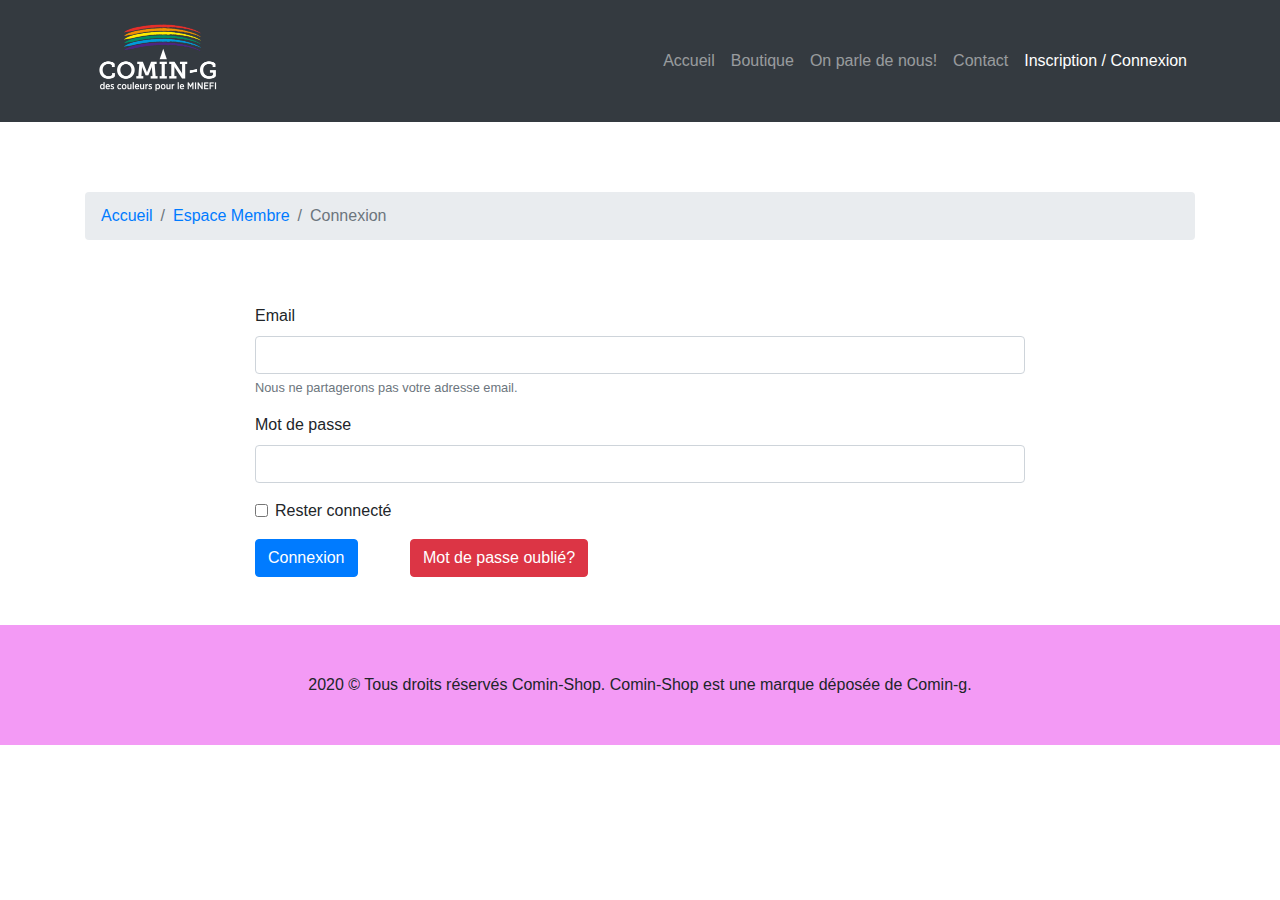
<file: html/connexion.html>
<!DOCTYPE html>
<html lang="fr">
<head>
    <meta charset="utf-8">
    <meta name="viewport" content="width=device-width, initial-scale=1, shrink-to-fit=no">
    <link rel="stylesheet" href="https://stackpath.bootstrapcdn.com/bootstrap/4.4.1/css/bootstrap.min.css" integrity="sha384-Vkoo8x4CGsO3+Hhxv8T/Q5PaXtkKtu6ug5TOeNV6gBiFeWPGFN9MuhOf23Q9Ifjh" crossorigin="anonymous">
    <link href="../css/style.css" rel="stylesheet">
    <title>Comin-shop: la boutique aux couleurs de Comin-g</title>
</head>
<body>
<!-- Page Header -->
    <header class="bg-dark d-flex sticky-top justify-content-around">
    <!-- Navigation -->
    <nav class="navbar navbar-expand-lg navbar-dark bg-dark fixed-top">
      <div class="container">
        <a href="index.html"
          ><img class="h-50 w-50" src="../img/COMIN-G.png" alt="Logo Comin-g"
        /></a>
        <button
          class="navbar-toggler"
          type="button"
          data-toggle="collapse"
          data-target="#navbarResponsive"
          aria-controls="navbarResponsive"
          aria-expanded="false"
          aria-label="Toggle navigation"
        >
          <span class="navbar-toggler-icon"></span>
        </button>
        <div class="collapse navbar-collapse" id="navbarResponsive">
          <ul class="navbar-nav ml-auto">
            <li class="nav-item">
              <a class="nav-link" href="index.html"
                >Accueil
              </a>
            </li>
            <li class="nav-item">
              <a class="nav-link" href="boutique.html">Boutique</a>
            </li>
            <li class="nav-item">
              <a class="nav-link" href="onParleDeNous.html">On parle de nous!</a>
            </li>
            <li class="nav-item">
              <a class="nav-link" href="index.html#formContact">Contact</a>
            </li>
            <li class="nav-item active">
              <a class="nav-link" href="espaceMembre.html">Inscription / Connexion
                <span class="sr-only">(current)</span>
              </a>
            </li>
          </ul>
        </div>
      </div>
    </nav>
    </header>
<!-- Page Content -->
<div class="addMargin container">
  <nav aria-label="breadcrumb">
    <ol class="breadcrumb">
      <li class="breadcrumb-item"><a href="index.html">Accueil</a></li>
      <li class="breadcrumb-item"><a href="espaceMembre.html">Espace Membre</a></li>
      <li class="breadcrumb-item active" aria-current="page">Connexion</li>
    </ol>
  </nav>
</div>
    </div>
    <section class="  addMargin m-auto p-5" id="formContact">
    <div class="col-11 mx-auto" style="width: 800px">
        <form>
            <div class="form-group">
                <label for="exampleInputEmail1">Email</label>
                <input type="email" class="form-control" id="exampleInputEmail1" aria-describedby="emailHelp" required>
                <small id="emailHelp" class="form-text text-muted">Nous ne partagerons pas votre adresse email.</small>
            </div>
            <div class="form-group">
                <label for="exampleInputPassword1">Mot de passe</label>
                <input type="password" class="form-control" id="exampleInputPassword1" required>
            </div>
            <div class="form-group form-check">
                <input type="checkbox" class="form-check-input" id="exampleCheck1">
            <label class="form-check-label" for="exampleCheck1">Rester connecté</label>
            </div>
            <a class="btn btn-primary mr-5" href="pageMembre.html" role="button">Connexion</a>
            <a class="btn btn-danger" href="pageMembre.html" role="button">Mot de passe oublié?</a>
        </form>
    </div>
    </section>
    <footer class="p-5">
        <div class="container text-center">
          2020 ©  Tous droits réservés Comin-Shop. Comin-Shop est une marque déposée de Comin-g.
        </div>
    </footer>
    <script src="https://code.jquery.com/jquery-3.4.1.slim.min.js" integrity="sha384-J6qa4849blE2+poT4WnyKhv5vZF5SrPo0iEjwBvKU7imGFAV0wwj1yYfoRSJoZ+n" crossorigin="anonymous"></script>
    <script src="https://cdn.jsdelivr.net/npm/popper.js@1.16.0/dist/umd/popper.min.js" integrity="sha384-Q6E9RHvbIyZFJoft+2mJbHaEWldlvI9IOYy5n3zV9zzTtmI3UksdQRVvoxMfooAo" crossorigin="anonymous"></script>
    <script src="https://stackpath.bootstrapcdn.com/bootstrap/4.4.1/js/bootstrap.min.js" integrity="sha384-wfSDF2E50Y2D1uUdj0O3uMBJnjuUD4Ih7YwaYd1iqfktj0Uod8GCExl3Og8ifwB6" crossorigin="anonymous"></script>
</body>
</html>
</file>
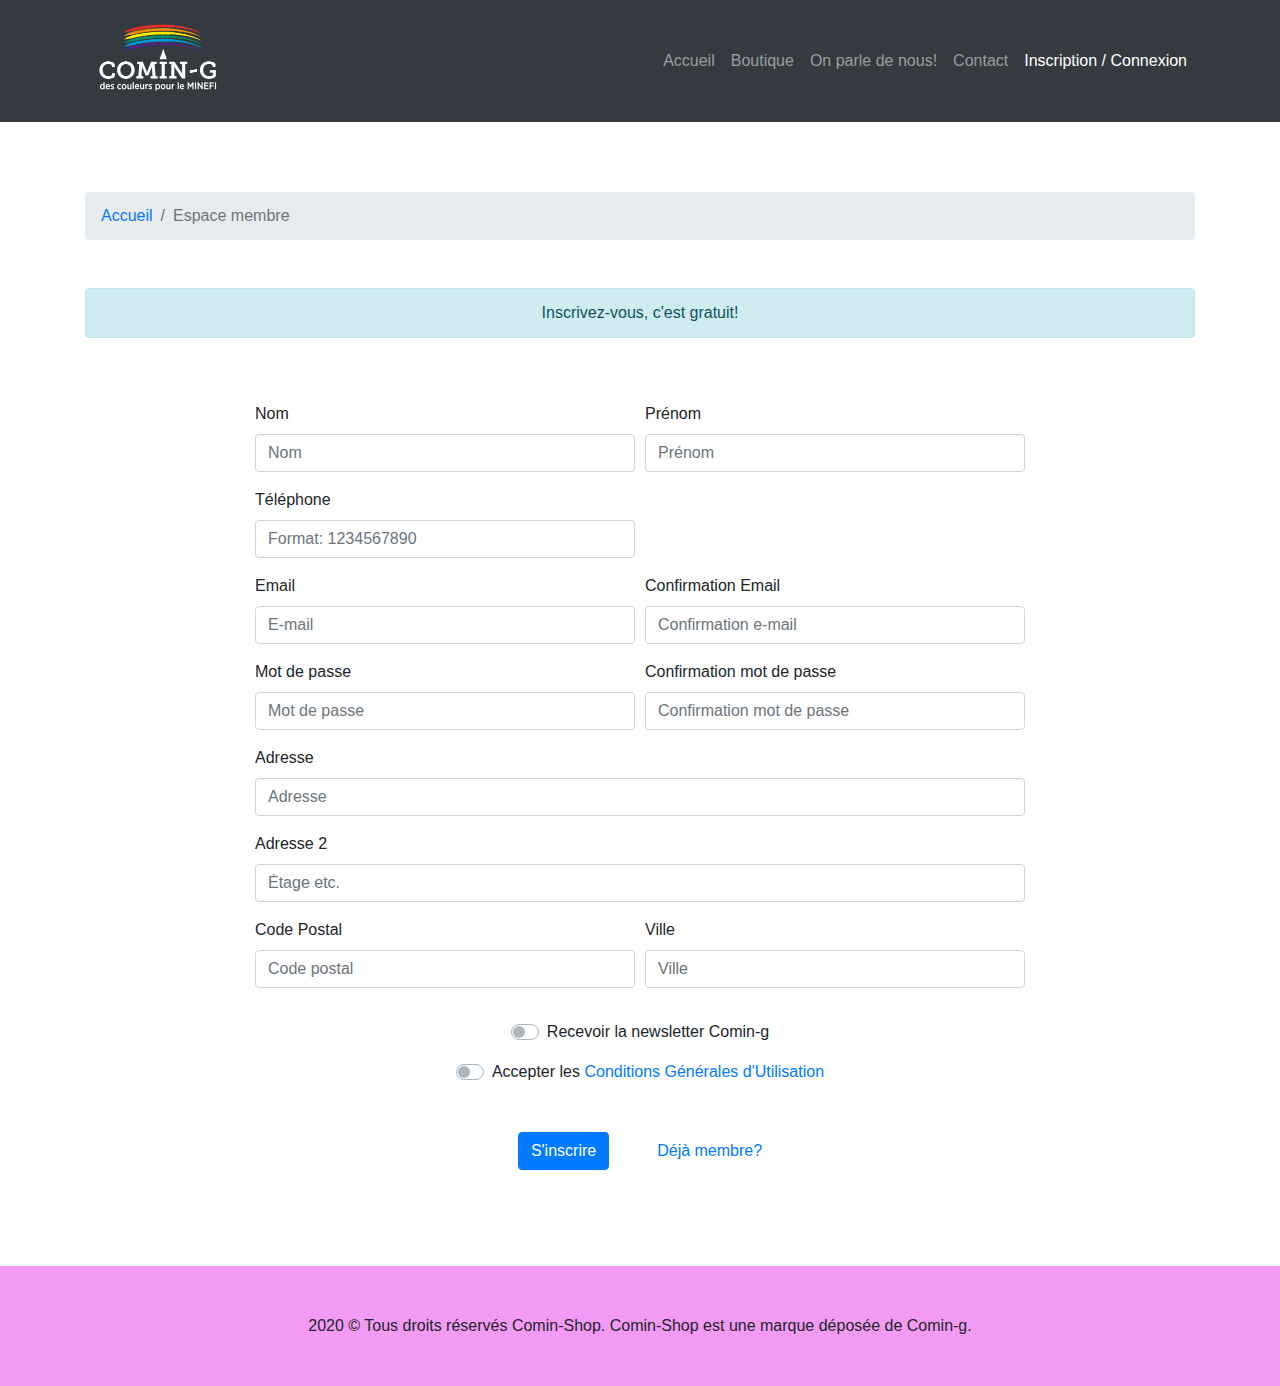
<file: html/espaceMembre.html>
<!DOCTYPE html>
<html lang="fr">
<head>
    <meta charset="utf-8">
    <meta name="viewport" content="width=device-width, initial-scale=1, shrink-to-fit=no">
    <link rel="stylesheet" href="https://stackpath.bootstrapcdn.com/bootstrap/4.4.1/css/bootstrap.min.css" integrity="sha384-Vkoo8x4CGsO3+Hhxv8T/Q5PaXtkKtu6ug5TOeNV6gBiFeWPGFN9MuhOf23Q9Ifjh" crossorigin="anonymous">
    <link href="../css/style.css" rel="stylesheet">
    <title>Comin-shop: la boutique aux couleurs de Comin-g</title>
</head>
<body>
<!-- Page Header -->
    <header class="bg-dark d-flex sticky-top justify-content-around">
    <!-- Navigation -->
    <nav class="navbar navbar-expand-lg navbar-dark bg-dark fixed-top">
      <div class="container">
        <a href="index.html"
          ><img class="h-50 w-50" src="../img/COMIN-G.png" alt="Logo Comin-g"
        /></a>
        <button
          class="navbar-toggler"
          type="button"
          data-toggle="collapse"
          data-target="#navbarResponsive"
          aria-controls="navbarResponsive"
          aria-expanded="false"
          aria-label="Toggle navigation"
        >
          <span class="navbar-toggler-icon"></span>
        </button>
        <div class="collapse navbar-collapse" id="navbarResponsive">
          <ul class="navbar-nav ml-auto">
            <li class="nav-item">
              <a class="nav-link" href="index.html"
                >Accueil
              </a>
            </li>
            <li class="nav-item">
              <a class="nav-link" href="boutique.html">Boutique</a>
            </li>
            <li class="nav-item">
              <a class="nav-link" href="onParleDeNous.html">On parle de nous!</a>
            </li>
            <li class="nav-item">
              <a class="nav-link" href="index.html#formContact">Contact</a>
            </li>
            <li class="nav-item active">
              <a class="nav-link" href="espaceMembre.html">Inscription / Connexion
                <span class="sr-only">(current)</span>
              </a>
            </li>
          </ul>
        </div>
      </div>
    </nav>
    </header>
<!-- Page Content -->
<div class="addMargin container">
  <nav aria-label="breadcrumb">
    <ol class="breadcrumb">
      <li class="breadcrumb-item"><a href="index.html">Accueil</a></li>
      <li class="breadcrumb-item active" aria-current="page">Espace membre</li>
    </ol>
  </nav>
  <div class=" mt-5 alert alert-info text-center" role="alert">
    Inscrivez-vous, c'est gratuit!
  </div>
</div>
<section class=" m-auto p-5" id="formContact">
  <div class="col-11 mx-auto" style="width: 800px">
    <form>
      <div class="form-row">
        <div class="form-group col-md-6">
          <label for="input4Name">Nom</label>
          <input type="text" class="form-control" id="input4Name" placeholder="Nom" required>
        </div>
        <div class="form-group col-md-6">
          <label for="input4Firstname">Prénom</label>
          <input type="text" class="form-control" id="input4Firstname" placeholder="Prénom" required>
        </div>
      </div>
      <div class="form-row">
        <div class="form-group col-md-6">
          <label for="phoneCTC">Téléphone</label>
          <input type="tel" id="phoneCTC" 
            placeholder="Format: 1234567890"
            class="form-control"
            name="phone"
            pattern="-[0-9]{2}[0-9]{2}[0-9]{2}[0-9]{2}[0-9]{2}"
            required>
        </div>
      </div>
      <div class="form-row">
        <div class="form-group col-md-6">
          <label for="inputEmail4">Email</label>
          <input type="email" class="form-control" id="inputEmail4" placeholder="E-mail" required>
        </div>
        <div class="form-group col-md-6">
          <label for="inputConfEmail4">Confirmation Email</label>
          <input type="email" class="form-control" id="inputConfEmail4" placeholder="Confirmation e-mail" required>
        </div>
      </div>
      <div class="form-row">
        <div class="form-group col-md-6">
          <label for="inputPassword4">Mot de passe</label>
          <input type="password" class="form-control" id="inputPassword4" placeholder="Mot de passe" required>
        </div>
        <div class="form-group col-md-6">
          <label for="inputConfPassword4">Confirmation mot de passe</label>
          <input type="password" class="form-control" id="inputConfPassword4" placeholder="Confirmation mot de passe" required>
        </div>
      </div>
      <div class="form-group">
        <label for="inputAddress">Adresse</label>
        <input type="text" class="form-control" id="inputAddress" placeholder="Adresse" required>
      </div>
      <div class="form-group">
        <label for="inputAddress2">Adresse 2</label>
        <input type="text" class="form-control" id="inputAddress2" placeholder="Étage etc.">
      </div>
      <div class="form-row">
        <div class="form-group col-md-6">
          <label for="inputZip">Code Postal</label>
          <input type="number" class="form-control" id="inputZip" placeholder="Code postal" required>
        </div>
        <div class="form-group col-md-6">
          <label for="inputCity">Ville</label>
          <input type="text" class="form-control" id="inputCity" placeholder="Ville" required>
        </div>
      </div>
      </div>
      <div class="custom-control custom-switch mt-3 d-flex flex-row justify-content-center align-items-center">
        <input type="checkbox" class="custom-control-input" id="customSwitch1">
        <label class="custom-control-label" for="customSwitch1">Recevoir la newsletter Comin-g</label>
      </div>
      <div class="custom-control custom-switch mt-3 d-flex flex-row justify-content-center align-items-center">
        <input type="checkbox" class="custom-control-input" id="customSwitch2" required>
        <label class="custom-control-label" for="customSwitch2">Accepter les <a href="../CGV.pdf"> Conditions Générales d'Utilisation</a></label>
      </div>
      <div class="container my-5 d-flex flex-row justify-content-center align-items-center">
      <button type="submit" class="btn btn-primary">S'inscrire</button>
      <a href="connexion.html" class="ml-5"> Déjà membre?</a>
    </div>
    </form>
    </div>
  </section>
    <footer class="p-5">
        <div class="container text-center">
          2020 ©  Tous droits réservés Comin-Shop. Comin-Shop est une marque déposée de Comin-g.
        </div>
    </footer>
    <script src="https://code.jquery.com/jquery-3.4.1.slim.min.js" integrity="sha384-J6qa4849blE2+poT4WnyKhv5vZF5SrPo0iEjwBvKU7imGFAV0wwj1yYfoRSJoZ+n" crossorigin="anonymous"></script>
    <script src="https://cdn.jsdelivr.net/npm/popper.js@1.16.0/dist/umd/popper.min.js" integrity="sha384-Q6E9RHvbIyZFJoft+2mJbHaEWldlvI9IOYy5n3zV9zzTtmI3UksdQRVvoxMfooAo" crossorigin="anonymous"></script>
    <script src="https://stackpath.bootstrapcdn.com/bootstrap/4.4.1/js/bootstrap.min.js" integrity="sha384-wfSDF2E50Y2D1uUdj0O3uMBJnjuUD4Ih7YwaYd1iqfktj0Uod8GCExl3Og8ifwB6" crossorigin="anonymous"></script>
</body>
</html>
</file>
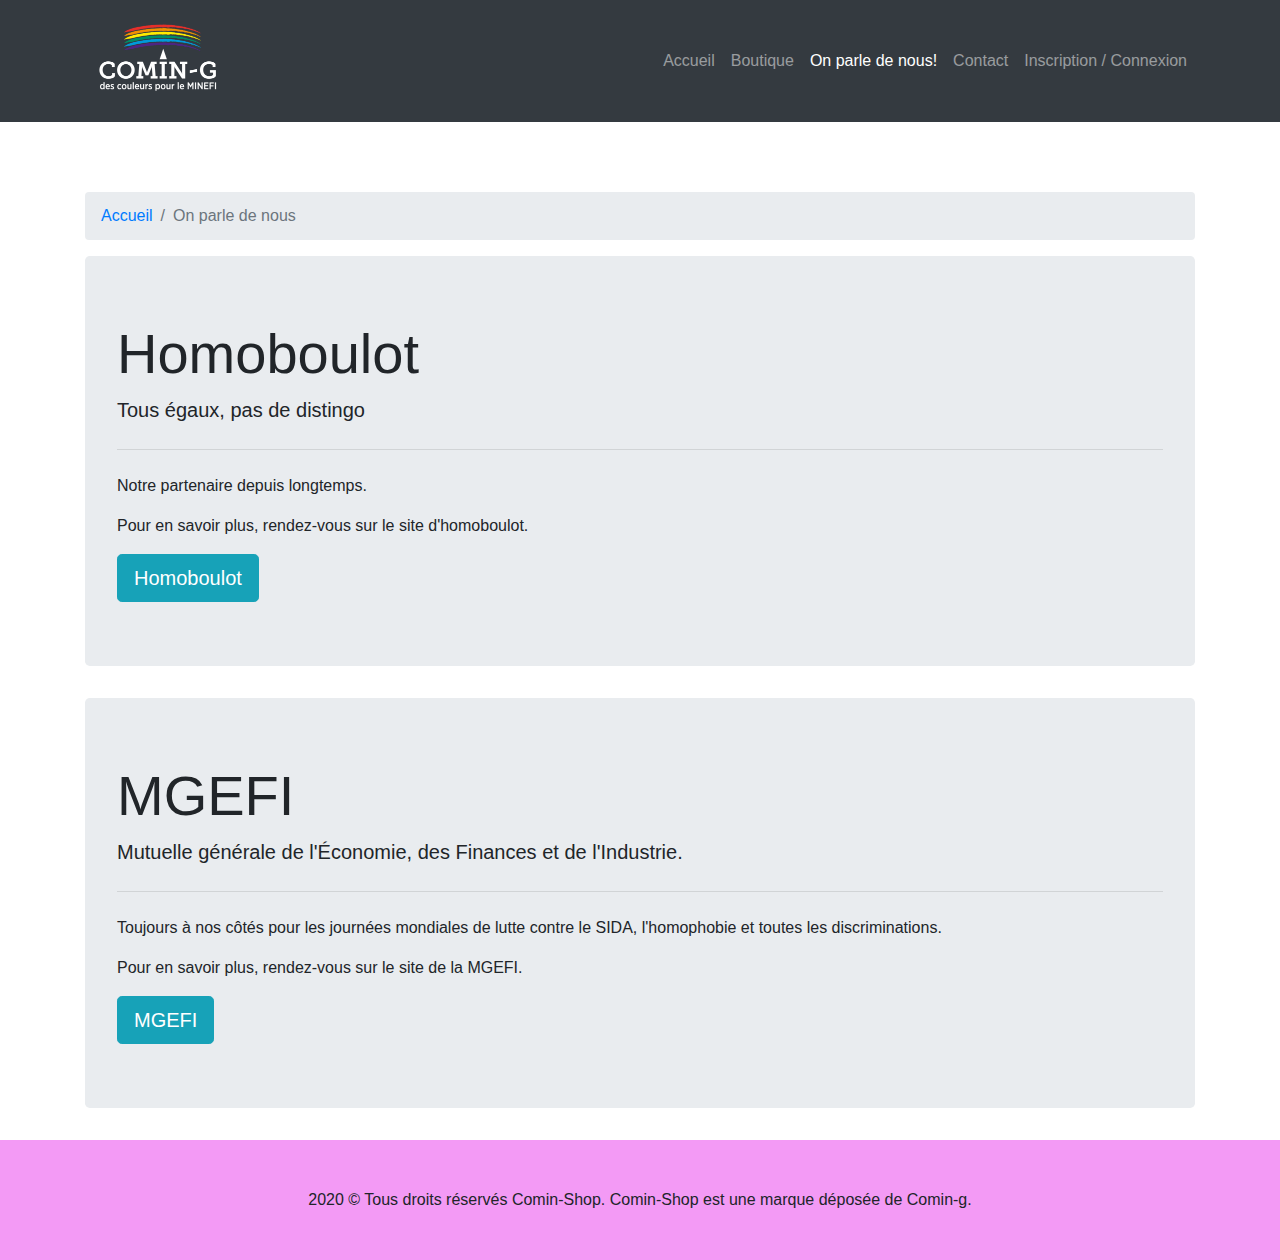
<file: html/onParleDeNous.html>
<!DOCTYPE html>
<html lang="fr">
  <head>
    <meta charset="utf-8" />
    <meta
      name="viewport"
      content="width=device-width, initial-scale=1, shrink-to-fit=no"
    />
    <link
      rel="stylesheet"
      href="https://stackpath.bootstrapcdn.com/bootstrap/4.4.1/css/bootstrap.min.css"
      integrity="sha384-Vkoo8x4CGsO3+Hhxv8T/Q5PaXtkKtu6ug5TOeNV6gBiFeWPGFN9MuhOf23Q9Ifjh"
      crossorigin="anonymous"
    />
    <link href="../css/style.css" rel="stylesheet">
    <title>Comin-shop: la boutique aux couleurs de Comin-g</title>
  </head>
  <body>
    <!-- Page Header -->
    <header class="bg-dark d-flex sticky-top justify-content-around">
      <!-- Navigation -->
      <nav class="navbar navbar-expand-lg navbar-dark bg-dark fixed-top">
        <div class="container">
          <a href="index.html"
            ><img class="h-50 w-50" src="../img/COMIN-G.png" alt="Logo Comin-g"
          /></a>
          <button
            class="navbar-toggler"
            type="button"
            data-toggle="collapse"
            data-target="#navbarResponsive"
            aria-controls="navbarResponsive"
            aria-expanded="false"
            aria-label="Toggle navigation"
          >
            <span class="navbar-toggler-icon"></span>
          </button>
          <div class="collapse navbar-collapse" id="navbarResponsive">
            <ul class="navbar-nav ml-auto">
              <li class="nav-item">
                <a class="nav-link" href="index.html">Accueil</a>
              </li>
              <li class="nav-item">
                <a class="nav-link" href="boutique.html">Boutique</a>
              </li>
              <li class="nav-item active">
                <a class="nav-link" href="onParleDeNous.html"
                  >On parle de nous!
                  <span class="sr-only">(current)</span>
                </a>
              </li>
              <li class="nav-item">
                <a class="nav-link" href="index.html#formContact">Contact</a>
              </li>
              <li class="nav-item">
                <a class="nav-link" href="espaceMembre.html">Inscription / Connexion</a>
              </li>
            </ul>
          </div>
        </div>
      </nav>
    </header>
    <!-- Page Content -->  
    <div class="addMargin container">
      <nav aria-label="breadcrumb">
        <ol class="breadcrumb">
          <li class="breadcrumb-item"><a href="index.html">Accueil</a></li>
          <li class="breadcrumb-item active" aria-current="page">On parle de nous</li>
        </ol>
      </nav>
    </div>

    <section class="container">
      <div class="jumbotron">
        <h1 class="display-4">Homoboulot</h1>
        <p class="lead">Tous égaux, pas de distingo</p>
        <hr class="my-4">
        <p>Notre partenaire depuis longtemps. </p> <p>Pour en savoir plus, rendez-vous sur le site d'homoboulot.</p>
        <a class="btn btn-info btn-lg" href="https://homoboulot.blogspot.com" role="button">Homoboulot</a>
      </div>
      <div class="jumbotron">
        <h1 class="display-4">MGEFI</h1>
        <p class="lead">Mutuelle générale de l'Économie, des Finances et de l'Industrie.</p>
        <hr class="my-4">
        <p>Toujours à nos côtés pour les journées mondiales de lutte contre le SIDA, l'homophobie et toutes les discriminations.</p>
        <p>Pour en savoir plus, rendez-vous sur le site de la MGEFI.</p>
        <a class="btn btn-info btn-lg" href="https://www.mgefi.fr" role="button">MGEFI</a>
      </div>
    </section>
    <!-- Page Footer -->
    <footer class="p-5">
      <div class="container text-center">
        2020 ©  Tous droits réservés Comin-Shop. Comin-Shop est une marque déposée de Comin-g.
      </div>
    </footer>
    <script
      src="https://code.jquery.com/jquery-3.4.1.slim.min.js"
      integrity="sha384-J6qa4849blE2+poT4WnyKhv5vZF5SrPo0iEjwBvKU7imGFAV0wwj1yYfoRSJoZ+n"
      crossorigin="anonymous"
    ></script>
    <script
      src="https://cdn.jsdelivr.net/npm/popper.js@1.16.0/dist/umd/popper.min.js"
      integrity="sha384-Q6E9RHvbIyZFJoft+2mJbHaEWldlvI9IOYy5n3zV9zzTtmI3UksdQRVvoxMfooAo"
      crossorigin="anonymous"
    ></script>
    <script
      src="https://stackpath.bootstrapcdn.com/bootstrap/4.4.1/js/bootstrap.min.js"
      integrity="sha384-wfSDF2E50Y2D1uUdj0O3uMBJnjuUD4Ih7YwaYd1iqfktj0Uod8GCExl3Og8ifwB6"
      crossorigin="anonymous"
    ></script>
  </body>
</html>
</file>
<file: css/style.css>
.addMargin{
margin-top: 12em;
}

footer{
    background-color: #f39af5;
}

@media (max-width: 1000px){
.breadcrumb{
    display: none;
}
}
</file>
